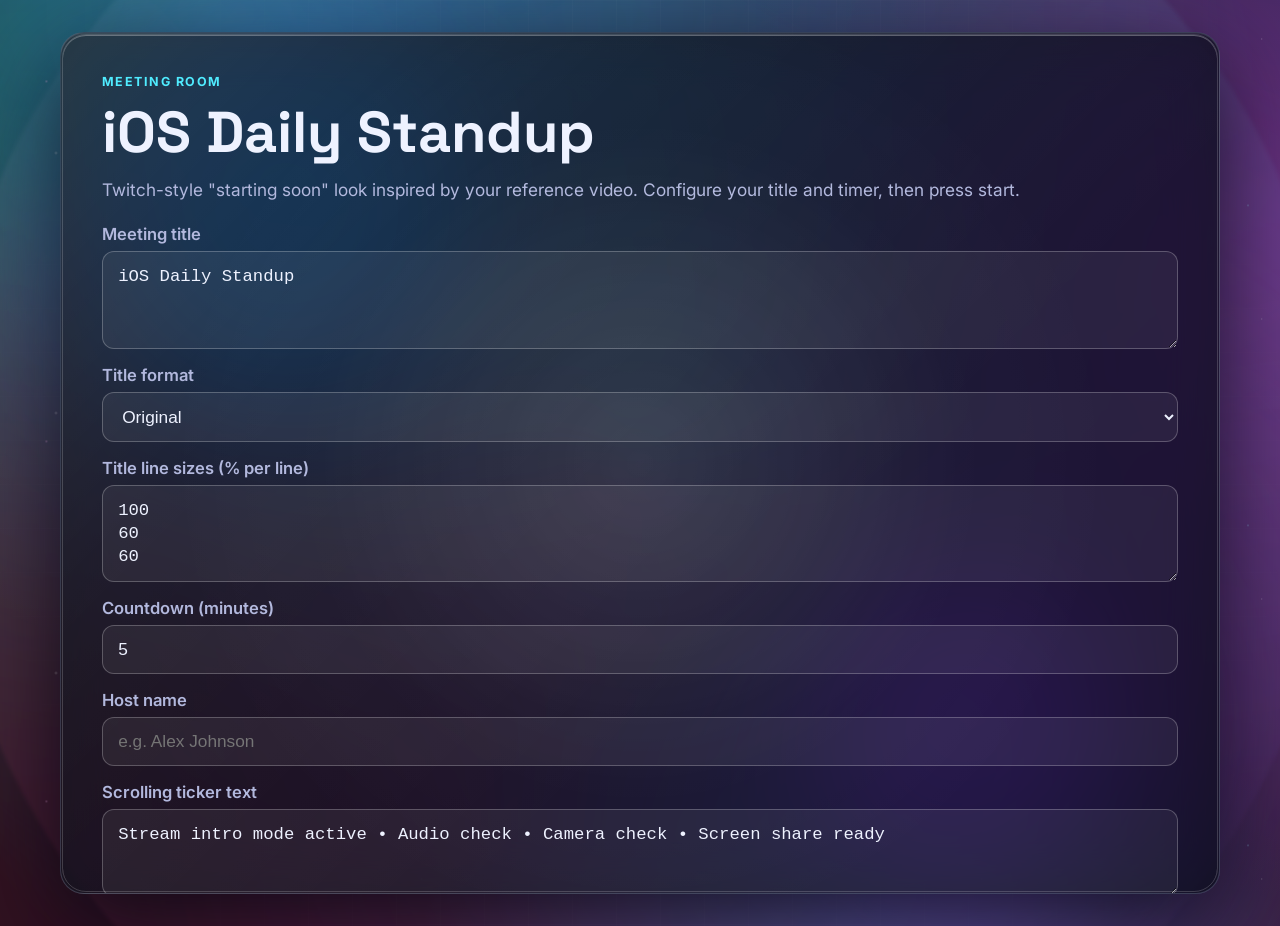
<file: index.html>
<!doctype html>
<html lang="en">
  <head>
    <meta charset="UTF-8" />
    <meta name="viewport" content="width=device-width, initial-scale=1.0" />
    <title>Meeting Waiting Screen</title>
    <link rel="preconnect" href="https://fonts.googleapis.com" />
    <link rel="preconnect" href="https://fonts.gstatic.com" crossorigin />
    <link
      href="https://fonts.googleapis.com/css2?family=Inter:wght@400;600;700;800&family=Space+Grotesk:wght@500;700&display=swap"
      rel="stylesheet"
    />
    <link rel="stylesheet" href="styles.css" />
  </head>
  <body>
    <main class="app-shell">
      <div class="bg-motion-layer" aria-hidden="true"></div>
      <div class="liquid-bg liquid-bg-a" aria-hidden="true"></div>
      <div class="liquid-bg liquid-bg-b" aria-hidden="true"></div>
      <div class="liquid-bg liquid-bg-c" aria-hidden="true"></div>
          <div class="aurora aurora-a"></div>
          <div class="aurora aurora-b"></div>
          <div class="nebula-ring" aria-hidden="true"></div>
          <div class="prism-overlay" aria-hidden="true"></div>
          <div class="scanline-overlay" aria-hidden="true"></div>
          <div class="sparkle-overlay" aria-hidden="true"></div>
          <div class="grid-overlay" aria-hidden="true"></div>

      <section class="panel config-panel" id="configPanel">
        <p class="eyebrow">Meeting Room</p>
        <h1 id="titlePreview">iOS Daily Standup</h1>
        <p class="subtitle">
          Twitch-style "starting soon" look inspired by your reference video.
          Configure your title and timer, then press start.
        </p>

        <form id="configForm" class="form-grid" autocomplete="off">
          <label>
            Meeting title
            <textarea
              id="meetingTitle"
              rows="3"
              maxlength="140"
              placeholder="Type your meeting title (multiple lines supported)"
              required
            >iOS Daily Standup</textarea>
          </label>

          <label>
            Title format
            <select id="titleFormat">
              <option value="original">Original</option>
              <option value="uppercase">UPPERCASE</option>
              <option value="titlecase">Title Case</option>
            </select>
          </label>

          <label>
            Title line sizes (% per line)
            <textarea
              id="titleLineSizes"
              rows="3"
              placeholder="100&#10;75&#10;60"
            >100
60
60</textarea>
          </label>

          <label>
            Countdown (minutes)
            <input
              id="meetingMinutes"
              type="number"
              min="1"
              max="180"
              value="5"
              required
            />
          </label>

          <label>
            Host name
            <input
              id="meetingHost"
              type="text"
              maxlength="80"
              placeholder="e.g. Alex Johnson"
            />
          </label>

          <label>
            Scrolling ticker text
            <textarea
              id="tickerMessage"
              rows="2"
              maxlength="240"
              placeholder="Type scrolling ticker text"
            >Stream intro mode active • Audio check • Camera check • Screen share ready</textarea>
          </label>

          <label>
            Animated background style
            <select id="backgroundTheme">
              <option value="nebula">Nebula Glow</option>
              <option value="sunset">Sunset Wave</option>
              <option value="matrix">Matrix Pulse</option>
              <option value="frost">Frost Bloom</option>
            </select>
          </label>

          <label class="checkbox-field">
            <input id="gentleVisuals" type="checkbox" />
            Gentle visuals (reduce blinking)
          </label>

          <label>
            Background music (built-in tracks)
            <select id="meetingMusicPreset">
              <option value="">No music</option>
              <option value="music/CalmWorkflow-FULL.mp3">Calm Workflow (Focus)</option>
              <option value="music/ChillVibesOnly-FULL.mp3">Chill Vibes Only (Lo‑fi)</option>
              <option value="music/AGrantedWish-FULL.mp3">A Granted Wish</option>
              <option value="music/Awards.mp3">Awards</option>
              <option value="music/BeyondtheSunset-FULL.mp3">Beyond the Sunset</option>
              <option value="music/BlueSkyFULL.mp3">Blue Sky</option>
              <option value="music/CalmCorporateAmbient.mp3">Calm Corporate Ambient</option>
              <option value="music/Champions-FULL.mp3">Champions</option>
              <option value="music/CorporateMotivationalInspiration-FULL.mp3">Corporate Motivational Inspiration</option>
              <option value="music/CorporatePerfection-FULL.mp3">Corporate Perfection</option>
              <option value="music/DanceAllNight-FULL.mp3">Dance All Night</option>
              <option value="music/DecisionsFULL.mp3">Decisions</option>
              <option value="music/Discover FULL.mp3">Discover</option>
              <option value="music/DreamCorporation-FULL.mp3">Dream Corporation</option>
              <option value="music/7bolzaZvgKbE.128.mp3">7bolzaZvgKbE (Upbeat)</option>
            </select>
          </label>

          <label>
            Or upload local music (mp3)
            <input id="meetingMusic" type="file" accept="audio/mpeg,audio/mp3" />
          </label>

          <div class="audio-preview-controls">
            <button id="previewMusicBtn" type="button">Preview Music</button>
            <span id="previewMusicStatus" class="preview-status">No track selected.</span>
          </div>

          <p class="inline-help">
            Use the included Chrome extension to push Meet participant updates directly to this page via
            <code>window.postMessage</code> using
            <code>{ type: "meet-presence-event", event: { type: "joined"|"left", name, timestamp, id? } }</code>.
            <span class="inline-help-actions">
              <a
                class="help-install-btn"
                href="https://developer.chrome.com/docs/extensions/get-started/tutorial/hello-world#load-unpacked"
                target="_blank"
                rel="noopener noreferrer"
              >
                Click here to install (quick guide)
              </a>
            </span>
            Chrome does not allow one-click install for local folders, so for this repo you still need:
            open
            <a href="chrome://extensions" target="_blank" rel="noopener noreferrer">chrome://extensions</a>,
            enable <strong>Developer mode</strong>, then click <strong>Load unpacked</strong> and select
            <code>chrome-extension/</code>.
          </p>

          <button id="startBtn" type="submit">Start Waiting Screen</button>
        </form>
      </section>

      <section class="panel waiting-panel hidden" id="waitingPanel">
        <div class="live-chip" aria-hidden="true"><span></span> LIVE EVENT</div>
        <p class="badge">Welcome to</p>
        <h2 id="meetingTitleDisplay" class="waiting-title">iOS Daily Standup</h2>
        <p id="meetingHostDisplay" class="host-pill hidden">Hosted by Alex Johnson</p>
        <label class="checkbox-field waiting-toggle">
          <input id="gentleVisualsWaiting" type="checkbox" />
        </label>

        <div class="countdown-stage" id="countdownStage">
          <p id="countdownDisplay" class="timer" aria-live="polite">
            <span class="digit" data-digit="m1">0</span>
            <span class="digit" data-digit="m2">5</span>
            <span class="colon">:</span>
            <span class="digit" data-digit="s1">0</span>
            <span class="digit" data-digit="s2">0</span>
          </p>
        </div>

        <div id="inProgressStage" class="in-progress-stage hidden" hidden aria-live="polite">
          <span class="in-progress-spinner" aria-hidden="true"></span>
          <p class="in-progress-text">Meeting in progress</p>
        </div>

        <div class="progress-bar-wrap" aria-hidden="true">
          <div class="progress-bar" id="barProgress"></div>
        </div>

        <p class="ticker" id="tickerText">
          <span class="ticker-track" id="tickerTrack">Stream intro mode active • Audio check • Camera check • Screen share ready • Stream intro mode active • Audio check • Camera check • Screen share ready •</span>
        </p>

        <section class="presence-panel" id="presencePanel" aria-live="polite">
          <p class="presence-title">Meet attendance activity</p>
          <p class="presence-status" id="presenceStatus">
            Waiting for Chrome extension events.
          </p>
          <p class="presence-counts">
            Joined: <span id="joinedCount">0</span> • Left: <span id="leftCount">0</span>
          </p>
          <p class="presence-title">Current participants</p>
          <ul id="presencePeople" class="presence-events"></ul>
          <ul id="presenceEvents" class="presence-events hidden" aria-hidden="true"></ul>
        </section>

      </section>
    </main>

    <script src="script.js"></script>
  </body>
</html>
</file>
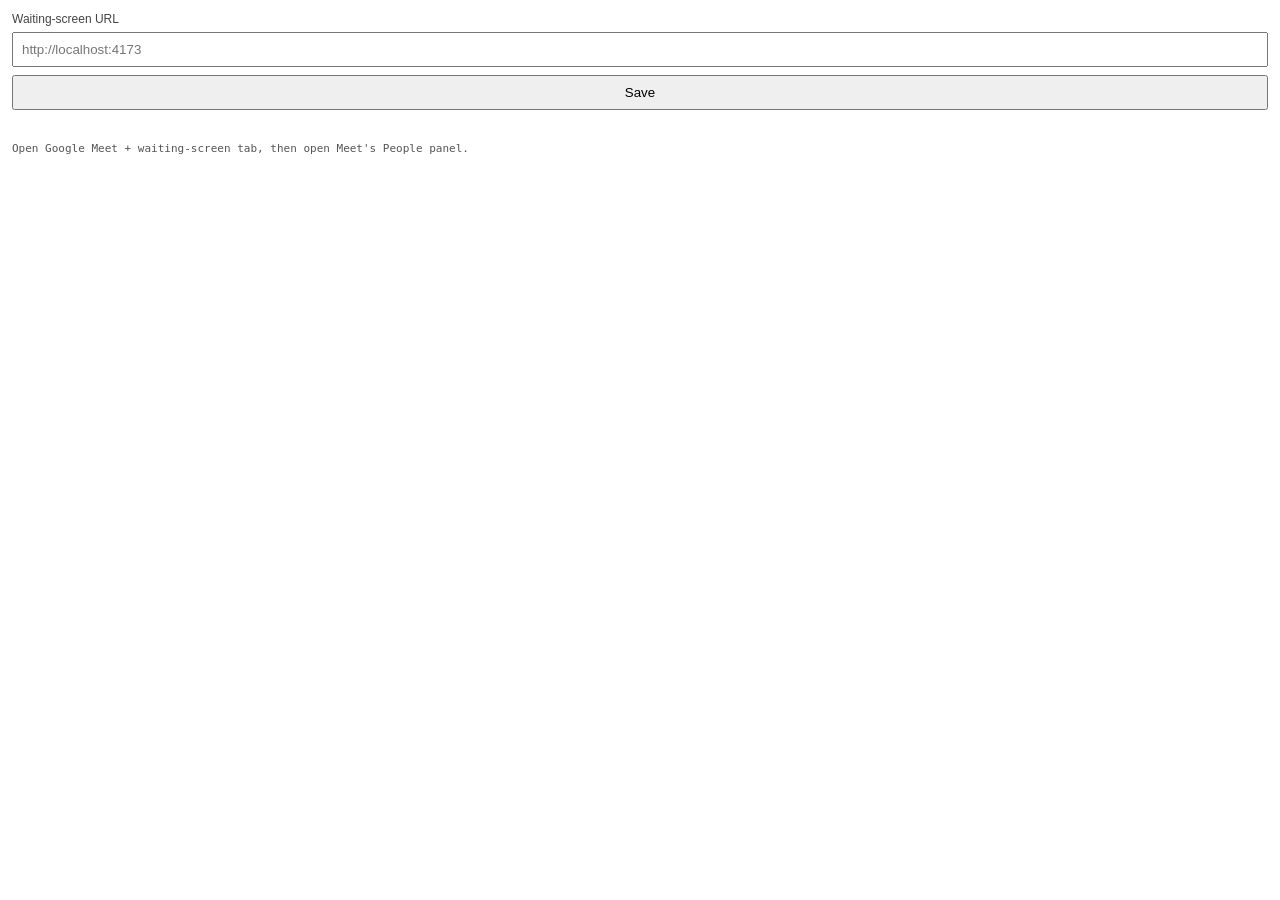
<file: chrome-extension/popup.html>
<!doctype html>
<html>
  <head>
    <meta charset="utf-8" />
    <meta name="viewport" content="width=device-width,initial-scale=1" />
    <title>Meet Activity Bridge</title>
    <style>
      body { font-family: Arial, sans-serif; margin: 12px; min-width: 320px; }
      label { display: block; font-size: 12px; margin-bottom: 6px; color: #444; }
      input { width: 100%; box-sizing: border-box; padding: 8px; margin-bottom: 8px; }
      button { width: 100%; padding: 8px; cursor: pointer; }
      #status { margin-top: 8px; font-size: 12px; color: #0a5; min-height: 16px; }
      code { font-size: 11px; display: block; margin-top: 8px; color: #555; }
    </style>
  </head>
  <body>
    <label for="targetUrl">Waiting-screen URL</label>
    <input id="targetUrl" type="url" placeholder="http://localhost:4173" />
    <button id="saveBtn">Save</button>
    <div id="status"></div>
    <code>Open Google Meet + waiting-screen tab, then open Meet's People panel.</code>
    <script src="popup.js"></script>
  </body>
</html>
</file>
<file: styles.css>
:root {
  color-scheme: dark;
  --bg: #020207;
  --panel: rgba(5, 8, 18, 0.78);
  --panel-border: rgba(201, 226, 255, 0.2);
  --text: #eef2ff;
  --muted: #b2b8dd;
  --accent: #50ecff;
  --accent-2: #a771ff;
  --danger: #ff4d8d;
}

* {
  box-sizing: border-box;
}

body {
  margin: 0;
  min-height: 100vh;
  font-family: 'Inter', system-ui, sans-serif;
  color: var(--text);
  --mx: 50%;
  --my: 50%;
  background: radial-gradient(circle at 22% 10%, #12185a 0, transparent 36%),
    radial-gradient(circle at 80% 20%, #4a145f 0, transparent 40%),
    radial-gradient(circle at 52% 84%, #0a4564 0, transparent 34%), var(--bg);
  background-size: 130% 130%;
  animation: ambientShift 18s ease-in-out infinite;
  overflow-x: hidden;
  overflow-y: auto;
}

body[data-bg-theme='nebula'] {
  --bg: #020207;
  --panel: rgba(5, 8, 18, 0.78);
  --panel-border: rgba(201, 226, 255, 0.2);
  --accent: #50ecff;
  --accent-2: #a771ff;
  --danger: #ff4d8d;
}

body[data-bg-theme='sunset'] {
  --bg: #1a0814;
  --panel: rgba(26, 10, 25, 0.76);
  --panel-border: rgba(255, 203, 164, 0.28);
  --accent: #ff9f5d;
  --accent-2: #ff5fa2;
  --danger: #ff4d8d;
  background: radial-gradient(circle at 12% 12%, #4f113d 0, transparent 37%),
    radial-gradient(circle at 86% 16%, #933417 0, transparent 42%),
    radial-gradient(circle at 52% 86%, #3f173a 0, transparent 38%), var(--bg);
}

body[data-bg-theme='matrix'] {
  --bg: #030f0a;
  --panel: rgba(3, 20, 13, 0.8);
  --panel-border: rgba(125, 255, 180, 0.24);
  --accent: #4dff9f;
  --accent-2: #30d2be;
  --danger: #7dffb4;
  background: radial-gradient(circle at 15% 10%, #0f532f 0, transparent 37%),
    radial-gradient(circle at 80% 18%, #0d4538 0, transparent 42%),
    radial-gradient(circle at 50% 82%, #07271e 0, transparent 38%), var(--bg);
}

body[data-bg-theme='frost'] {
  --bg: #07111d;
  --panel: rgba(8, 20, 34, 0.78);
  --panel-border: rgba(185, 233, 255, 0.24);
  --accent: #7fd5ff;
  --accent-2: #9fbeff;
  --danger: #7bd8ff;
  background: radial-gradient(circle at 15% 10%, #174a74 0, transparent 37%),
    radial-gradient(circle at 84% 20%, #1d3268 0, transparent 42%),
    radial-gradient(circle at 50% 88%, #0a2e4f 0, transparent 38%), var(--bg);
}

.app-shell {
  min-height: 100vh;
  display: grid;
  place-items: center;
  padding: clamp(1.2rem, 3vw, 2rem);
  position: relative;
  overflow: hidden;
}

.bg-motion-layer {
  position: absolute;
  inset: -35%;
  pointer-events: none;
  z-index: 0;
  opacity: 0.55;
  background: conic-gradient(
      from 0deg at 25% 32%,
      rgba(80, 236, 255, 0.35),
      rgba(167, 113, 255, 0.18),
      rgba(255, 77, 141, 0.28),
      rgba(94, 255, 181, 0.22),
      rgba(80, 236, 255, 0.35)
    ),
    radial-gradient(circle at 70% 65%, rgba(140, 161, 255, 0.28), transparent 52%);
  filter: blur(50px) saturate(125%);
  transform-origin: 50% 50%;
  animation: bgOrbit 28s linear infinite, bgPulse 12s ease-in-out infinite;
}

.liquid-bg {
  position: absolute;
  width: 120vmax;
  aspect-ratio: 1;
  border-radius: 43% 57% 53% 47% / 40% 46% 54% 60%;
  pointer-events: none;
  filter: blur(22px) saturate(120%);
  opacity: 0.35;
  z-index: 0;
}

.liquid-bg-a {
  top: -35vmax;
  left: -18vmax;
  background: radial-gradient(circle at 30% 30%, rgba(131, 255, 251, 0.5), rgba(80, 236, 255, 0.12) 48%, transparent 70%);
  animation: liquidMorphA 24s ease-in-out infinite;
}

.liquid-bg-b {
  right: -24vmax;
  bottom: -40vmax;
  background: radial-gradient(circle at 56% 52%, rgba(200, 133, 255, 0.42), rgba(255, 77, 141, 0.16) 46%, transparent 70%);
  animation: liquidMorphB 26s ease-in-out infinite;
}

.liquid-bg-c {
  left: 50%;
  top: 50%;
  width: 95vmax;
  transform: translate(-50%, -50%);
  opacity: 0.26;
  background: radial-gradient(circle at 45% 40%, rgba(94, 255, 181, 0.33), rgba(75, 151, 255, 0.1) 44%, transparent 72%);
  animation: liquidMorphC 20s ease-in-out infinite;
}

.grid-overlay {
  position: absolute;
  inset: 0;
  background-image: linear-gradient(rgba(255, 255, 255, 0.04) 1px, transparent 1px),
    linear-gradient(90deg, rgba(255, 255, 255, 0.03) 1px, transparent 1px);
  background-size: 44px 44px;
  mask-image: radial-gradient(circle at 50% 50%, black 35%, transparent 90%);
  pointer-events: none;
  animation: gridDrift 20s linear infinite;
}

body[data-bg-theme='sunset'] .grid-overlay {
  opacity: 0.25;
  background-image: linear-gradient(rgba(255, 196, 170, 0.14) 1px, transparent 1px),
    linear-gradient(90deg, rgba(255, 146, 163, 0.1) 1px, transparent 1px);
}

body[data-bg-theme='matrix'] .grid-overlay {
  opacity: 0.4;
  background-image: linear-gradient(rgba(77, 255, 159, 0.12) 1px, transparent 1px),
    linear-gradient(90deg, rgba(48, 210, 190, 0.11) 1px, transparent 1px);
}

body[data-bg-theme='frost'] .grid-overlay {
  opacity: 0.34;
  background-image: linear-gradient(rgba(185, 233, 255, 0.12) 1px, transparent 1px),
    linear-gradient(90deg, rgba(159, 190, 255, 0.1) 1px, transparent 1px);
}

.sparkle-overlay {
  position: absolute;
  inset: -20%;
  pointer-events: none;
  opacity: 0.35;
  background-image: radial-gradient(2px 2px at 20% 30%, rgba(255, 255, 255, 0.8), transparent),
    radial-gradient(1.5px 1.5px at 70% 22%, rgba(146, 228, 255, 0.9), transparent),
    radial-gradient(1.8px 1.8px at 84% 74%, rgba(255, 182, 240, 0.85), transparent),
    radial-gradient(1.2px 1.2px at 42% 80%, rgba(255, 255, 255, 0.6), transparent);
  background-size: 260px 260px, 320px 320px, 360px 360px, 280px 280px;
  animation: sparkleDrift 16s linear infinite;
}

.scanline-overlay {
  position: absolute;
  inset: -15%;
  pointer-events: none;
  opacity: 0.1;
  background-image: repeating-linear-gradient(
    180deg,
    rgba(255, 255, 255, 0.08) 0,
    rgba(255, 255, 255, 0.08) 1px,
    transparent 1px,
    transparent 7px
  );
  mix-blend-mode: soft-light;
  animation: scanlineSlide 8s linear infinite;
}

.prism-overlay {
  position: absolute;
  inset: -18%;
  pointer-events: none;
  z-index: 0;
  opacity: 0.34;
  background:
    radial-gradient(circle at 15% 25%, rgba(125, 255, 230, 0.28), transparent 38%),
    radial-gradient(circle at 78% 24%, rgba(255, 131, 228, 0.26), transparent 40%),
    radial-gradient(circle at 52% 78%, rgba(117, 163, 255, 0.22), transparent 42%),
    conic-gradient(
      from 35deg at 50% 50%,
      rgba(80, 236, 255, 0.12),
      rgba(167, 113, 255, 0.08),
      rgba(255, 77, 141, 0.12),
      rgba(94, 255, 181, 0.1),
      rgba(80, 236, 255, 0.12)
    );
  mix-blend-mode: screen;
  filter: blur(12px) saturate(140%);
  animation: prismShift 18s ease-in-out infinite alternate;
}

body[data-bg-theme='frost'] .scanline-overlay {
  opacity: 0.16;
}

body[data-bg-theme='sunset'] .prism-overlay {
  opacity: 0.42;
  filter: blur(10px) saturate(145%);
}

body[data-bg-theme='matrix'] .prism-overlay {
  opacity: 0.3;
  filter: blur(13px) saturate(125%);
}

body[data-bg-theme='frost'] .prism-overlay {
  opacity: 0.36;
}

.aurora {
  position: absolute;
  border-radius: 50%;
  filter: blur(72px);
  opacity: 0.55;
  pointer-events: none;
}

.aurora-a {
  width: 370px;
  height: 370px;
  background: #1894ff;
  top: 6%;
  left: 7%;
  animation: floatA 9s ease-in-out infinite;
}

.aurora-b {
  width: 320px;
  height: 320px;
  background: #a24eff;
  bottom: 4%;
  right: 12%;
  animation: floatB 8.5s ease-in-out infinite;
}

body[data-bg-theme='sunset'] .aurora-a {
  background: #ff8d4f;
}

body[data-bg-theme='sunset'] .aurora-b {
  background: #ff4ca8;
}

body[data-bg-theme='matrix'] .aurora-a {
  background: #3df290;
}

body[data-bg-theme='matrix'] .aurora-b {
  background: #1cd2bf;
}

body[data-bg-theme='frost'] .aurora-a {
  background: #6ec6ff;
}

body[data-bg-theme='frost'] .aurora-b {
  background: #8fb4ff;
}

.nebula-ring {
  position: absolute;
  width: min(120vmax, 1400px);
  aspect-ratio: 1;
  border-radius: 50%;
  pointer-events: none;
  background: conic-gradient(
    from 0deg,
    rgba(80, 236, 255, 0.16),
    rgba(167, 113, 255, 0.07),
    rgba(255, 77, 141, 0.13),
    rgba(80, 236, 255, 0.16)
  );
  filter: blur(2px);
  opacity: 0.7;
  animation: ringSpin 20s linear infinite;
}

@keyframes floatA {
  0%,
  100% {
    transform: translate(0, 0);
  }
  50% {
    transform: translate(35px, -24px);
  }
}

@keyframes floatB {
  0%,
  100% {
    transform: translate(0, 0);
  }
  50% {
    transform: translate(-28px, 35px);
  }
}

@keyframes prismShift {
  0% {
    transform: rotate(0deg) scale(1);
  }
  50% {
    transform: rotate(14deg) scale(1.06);
  }
  100% {
    transform: rotate(-10deg) scale(1.02);
  }
}

.panel {
  position: relative;
  width: min(1160px, 100%);
  border: 1px solid var(--panel-border);
  background: linear-gradient(
      135deg,
      rgba(255, 255, 255, 0.12) 0%,
      rgba(255, 255, 255, 0.05) 28%,
      rgba(255, 255, 255, 0.01) 64%
    ),
    var(--panel);
  backdrop-filter: blur(24px) saturate(165%);
  -webkit-backdrop-filter: blur(24px) saturate(165%);
  border-radius: 24px;
  box-shadow: 0 28px 96px rgba(1, 3, 12, 0.78), inset 0 1px 0 rgba(255, 255, 255, 0.09);
  padding: clamp(1.6rem, 3.2vw, 2.9rem);
  z-index: 1;
  overflow: hidden;
  transform: none;
}

.panel::before {
  content: '';
  position: absolute;
  inset: -2px;
  border-radius: inherit;
  pointer-events: none;
  background: radial-gradient(760px circle at var(--mx) var(--my), rgba(255, 255, 255, 0.16), rgba(255, 255, 255, 0.02) 42%, transparent 62%);
  mix-blend-mode: screen;
  opacity: 0.72;
}

.panel::after {
  content: '';
  position: absolute;
  inset: 1px;
  border-radius: inherit;
  pointer-events: none;
  border: 1px solid rgba(255, 255, 255, 0.18);
  box-shadow: inset 0 1px 0 rgba(255, 255, 255, 0.3);
}

.config-panel {
  max-height: calc(100vh - 2.4rem);
  overflow-y: auto;
}

.hidden,
[hidden] {
  display: none !important;
}

.eyebrow,
.badge {
  margin: 0;
  color: var(--accent);
  text-transform: uppercase;
  letter-spacing: 0.12em;
  font-weight: 700;
  font-size: 0.78rem;
}

h1,
h2 {
  margin: 0.6rem 0 0;
  font-family: 'Space Grotesk', 'Inter', sans-serif;
  font-size: clamp(1.95rem, 4.8vw, 3.6rem);
  line-height: 1.15;
}

.subtitle {
  margin: 0.9rem 0 1.5rem;
  color: var(--muted);
  font-size: 1.08rem;
}

.host-pill {
  margin: 0.75rem 0 0;
  display: inline-block;
  padding: 0.45rem 0.8rem;
  border-radius: 999px;
  font-size: 0.9rem;
  font-weight: 700;
  letter-spacing: 0.04em;
  color: #03141f;
  background: linear-gradient(120deg, var(--accent), #8bf4ff);
  box-shadow: 0 10px 28px rgba(80, 236, 255, 0.35);
}

.waiting-toggle {
  width: fit-content;
  margin: 0.9rem auto 0;
  font-size: 0.92rem;
  color: #d6f6ff;
}

.secondary-btn {
  margin: 0.9rem auto 0;
  padding: 0.5rem 0.9rem;
  border-radius: 999px;
  border: 1px solid rgba(139, 244, 255, 0.6);
  background: rgba(3, 20, 31, 0.5);
  color: #dff9ff;
  font-weight: 700;
  cursor: pointer;
}

.secondary-btn:hover,
.secondary-btn:focus-visible {
  background: rgba(3, 20, 31, 0.72);
}

.form-grid {
  display: grid;
  gap: 1rem;
}

label {
  display: grid;
  gap: 0.45rem;
  color: var(--muted);
  font-weight: 600;
  font-size: 1.04rem;
}

.checkbox-field {
  display: flex;
  align-items: center;
  gap: 0.6rem;
  cursor: pointer;
}

.checkbox-field input {
  width: 1.1rem;
  height: 1.1rem;
  margin: 0;
}

.inline-help {
  margin: -0.3rem 0 0;
  color: var(--muted);
  font-size: 0.94rem;
  line-height: 1.45;
}

.inline-help code {
  color: #d2f8ff;
  word-break: break-word;
}

.inline-help-actions {
  display: block;
  margin: 0.45rem 0 0.5rem;
}

.help-install-btn {
  display: inline-block;
  color: #03141f;
  text-decoration: none;
  font-weight: 700;
  border-radius: 10px;
  padding: 0.45rem 0.72rem;
  background: linear-gradient(120deg, var(--accent), #8bf4ff);
}

.help-install-btn:hover,
.help-install-btn:focus-visible {
  filter: brightness(1.08);
}

input,
select,
textarea {
  border: 1px solid rgba(255, 255, 255, 0.24);
  background: rgba(255, 255, 255, 0.06);
  color: var(--text);
  border-radius: 12px;
  padding: 0.8rem 0.95rem;
  font-size: 1.08rem;
  outline: none;
}

input:focus,
select:focus,
textarea:focus {
  border-color: var(--accent);
  box-shadow: 0 0 0 3px rgba(80, 236, 255, 0.2);
}


textarea {
  resize: vertical;
  min-height: 5.5rem;
  line-height: 1.35;
}

#titlePreview,
.waiting-title {
  white-space: normal;
}

.title-line {
  display: block;
  line-height: 1.08;
}
button {
  border: none;
  border-radius: 12px;
  padding: 0.85rem 1rem;
  font-size: 1.08rem;
  font-weight: 700;
  color: white;
  background: linear-gradient(120deg, var(--accent), var(--accent-2));
  cursor: pointer;
}

.audio-preview-controls {
  display: flex;
  flex-wrap: wrap;
  align-items: center;
  gap: 0.7rem;
}

.preview-status {
  color: var(--muted);
  font-size: 0.95rem;
}

.waiting-panel {
  text-align: center;
  display: grid;
  justify-items: center;
  gap: 1.15rem;
  padding-block: clamp(1.6rem, 3.5vw, 3.2rem);
}

.live-chip {
  display: inline-flex;
  align-items: center;
  gap: 0.45rem;
  font-size: 0.72rem;
  letter-spacing: 0.11em;
  text-transform: uppercase;
  color: #ffd8ea;
  background: rgba(255, 77, 141, 0.16);
  border: 1px solid rgba(255, 77, 141, 0.5);
  border-radius: 999px;
  padding: 0.36rem 0.72rem;
}

.live-chip span {
  width: 9px;
  height: 9px;
  border-radius: 999px;
  background: var(--danger);
  box-shadow: 0 0 12px rgba(255, 77, 141, 0.8);
  animation: pulse 1s ease-in-out infinite;
}

.waiting-title {
  max-width: 20ch;
  font-size: clamp(2.9rem, 8vw, 6.4rem);
  line-height: 1.08;
  background: linear-gradient(96deg, #d6ffff, #c9d6ff 40%, #ffc6f4 72%);
  -webkit-background-clip: text;
  background-clip: text;
  color: transparent;
}

.countdown-stage {
  margin: 0.6rem 0 0.2rem;
  width: min(88vw, 740px);
  display: grid;
  place-items: center;
  position: relative;
  border: 1px solid rgba(255, 255, 255, 0.18);
  border-radius: 20px;
  background: linear-gradient(180deg, rgba(255, 255, 255, 0.12), rgba(255, 255, 255, 0.03));
  backdrop-filter: blur(8px);
  padding: 1.35rem 1.25rem;
}

.in-progress-stage {
  margin: 0.6rem 0 0.2rem;
  width: min(88vw, 740px);
  display: grid;
  place-items: center;
  gap: 0.8rem;
  border: 1px solid rgba(255, 255, 255, 0.2);
  border-radius: 20px;
  background: linear-gradient(180deg, rgba(255, 255, 255, 0.12), rgba(255, 255, 255, 0.03));
  backdrop-filter: blur(8px);
  padding: 1.5rem 1.25rem;
}

.in-progress-spinner {
  width: 58px;
  height: 58px;
  border-radius: 50%;
  border: 4px solid rgba(255, 255, 255, 0.2);
  border-top-color: var(--accent);
  border-right-color: var(--accent-2);
  animation: spin 900ms linear infinite;
}

.in-progress-text {
  margin: 0;
  font-size: clamp(1.2rem, 2.4vw, 1.6rem);
  font-weight: 700;
  letter-spacing: 0.06em;
  text-transform: uppercase;
  color: #e8eeff;
  animation: inProgressPulse 1.5s ease-in-out infinite;
}

.timer {
  margin: 0;
  font-size: clamp(3.8rem, 13vw, 8.4rem);
  line-height: 1;
  font-weight: 800;
  letter-spacing: 0.06em;
  display: inline-flex;
  align-items: center;
  gap: 0.22em;
  text-shadow: 0 16px 36px rgba(0, 0, 0, 0.5);
}

.digit {
  min-width: 0.66em;
  display: inline-grid;
  place-items: center;
  padding: 0.14em 0.08em;
  border-radius: 0.16em;
  background: linear-gradient(180deg, rgba(255, 255, 255, 0.15), rgba(255, 255, 255, 0.03));
  border: 1px solid rgba(255, 255, 255, 0.32);
}

.colon {
  opacity: 0.88;
  animation: blink 1s steps(1, end) infinite;
}

@keyframes blink {
  0%,
  42% {
    opacity: 0.92;
  }
  52%,
  100% {
    opacity: 0.18;
  }
}

.digit-change {
  animation: flipIn 420ms cubic-bezier(0.2, 0.8, 0.2, 1);
}

body[data-visual-mode='gentle'] .colon,
body[data-visual-mode='gentle'] .live-chip span,
body[data-visual-mode='gentle'] .digit-change,
body[data-visual-mode='gentle'] .ticker-track,
body[data-visual-mode='gentle'] .scanline-overlay,
body[data-visual-mode='gentle'] .sparkle-overlay,
body[data-visual-mode='gentle'] .bg-motion-layer,
body[data-visual-mode='gentle'] .liquid-bg,
body[data-visual-mode='gentle'] .aurora,
body[data-visual-mode='gentle'] .nebula-ring,
body[data-visual-mode='gentle'] .prism-overlay,
body[data-visual-mode='gentle'] .grid-overlay {
  animation: none !important;
}

body[data-visual-mode='gentle'] .scanline-overlay,
body[data-visual-mode='gentle'] .sparkle-overlay,
body[data-visual-mode='gentle'] .grid-overlay {
  opacity: 0.08;
}

@keyframes flipIn {
  0% {
    transform: translateY(10px) rotateX(-76deg);
    opacity: 0.3;
    filter: blur(2px);
  }
  50% {
    opacity: 1;
  }
  100% {
    transform: translateY(0) rotateX(0deg);
    filter: blur(0);
  }
}

@keyframes spin {
  to {
    transform: rotate(360deg);
  }
}

@keyframes inProgressPulse {
  0%,
  100% {
    opacity: 0.72;
    text-shadow: 0 0 0 rgba(80, 236, 255, 0);
  }
  50% {
    opacity: 1;
    text-shadow: 0 0 16px rgba(80, 236, 255, 0.4);
  }
}

.progress-bar-wrap {
  width: min(90vw, 760px);
  height: 12px;
  border-radius: 999px;
  background: rgba(255, 255, 255, 0.11);
  overflow: hidden;
  border: 1px solid rgba(255, 255, 255, 0.25);
  backdrop-filter: blur(8px);
}

.progress-bar {
  height: 100%;
  width: 0;
  background: linear-gradient(90deg, var(--accent), var(--accent-2));
  box-shadow: 0 0 20px rgba(80, 236, 255, 0.45);
  transition: width 0.35s ease;
}

.ticker {
  margin: 0.2rem 0 0;
  width: min(90vw, 800px);
  color: var(--muted);
  font-size: 1rem;
  overflow: hidden;
  border-top: 1px solid rgba(255, 255, 255, 0.15);
  border-bottom: 1px solid rgba(255, 255, 255, 0.15);
  background: rgba(255, 255, 255, 0.05);
  backdrop-filter: blur(7px);
  border-radius: 12px;
  padding: 0.48rem 0;
  position: relative;
}

.ticker-track {
  display: inline-block;
  white-space: nowrap;
  padding-right: 2rem;
  animation: tickerMarquee 20s linear infinite;
}

.presence-panel {
  width: min(90vw, 820px);
  margin-top: 0.65rem;
  text-align: left;
  border: 1px solid rgba(255, 255, 255, 0.2);
  border-radius: 14px;
  background: rgba(4, 8, 24, 0.5);
  padding: 1rem 1.1rem;
  backdrop-filter: blur(10px);
}

.presence-hidden {
  display: none;
}

.presence-title,
.presence-status,
.presence-counts {
  margin: 0;
}

.presence-title {
  font-size: 0.98rem;
  text-transform: uppercase;
  letter-spacing: 0.08em;
  color: var(--accent);
}

.presence-status {
  margin-top: 0.3rem;
  color: var(--muted);
  font-size: 0.96rem;
}

.presence-counts {
  margin-top: 0.3rem;
  font-size: 0.98rem;
}

.presence-events {
  margin: 0.55rem 0 0;
  padding: 0;
  list-style: none;
  display: grid;
  gap: 0.35rem;
  max-height: 180px;
  overflow: auto;
}

.presence-events li {
  padding: 0.36rem 0.52rem;
  border-radius: 8px;
  border: 1px solid rgba(255, 255, 255, 0.14);
  background: rgba(255, 255, 255, 0.04);
  font-size: 0.95rem;
}

@keyframes tickerMarquee {
  0% {
    transform: translateX(100%);
  }
  100% {
    transform: translateX(-100%);
  }
}

@keyframes pulse {
  0%,
  100% {
    transform: scale(1);
    opacity: 1;
  }
  50% {
    transform: scale(0.72);
    opacity: 0.62;
  }
}

@keyframes ambientShift {
  0%,
  100% {
    background-position: 0% 50%;
  }
  50% {
    background-position: 100% 50%;
  }
}

@keyframes bgOrbit {
  0% {
    transform: rotate(0deg) scale(1);
  }
  50% {
    transform: rotate(180deg) scale(1.08);
  }
  100% {
    transform: rotate(360deg) scale(1);
  }
}

@keyframes bgPulse {
  0%,
  100% {
    opacity: 0.5;
  }
  50% {
    opacity: 0.72;
  }
}

@keyframes gridDrift {
  0% {
    transform: translate3d(0, 0, 0);
  }
  100% {
    transform: translate3d(22px, 16px, 0);
  }
}

@keyframes ringSpin {
  0% {
    transform: scale(1) rotate(0deg);
  }
  50% {
    transform: scale(1.04) rotate(180deg);
  }
  100% {
    transform: scale(1) rotate(360deg);
  }
}

@keyframes sparkleDrift {
  0% {
    transform: translate3d(0, 0, 0);
  }
  50% {
    transform: translate3d(-40px, -30px, 0);
  }
  100% {
    transform: translate3d(0, 0, 0);
  }
}

@keyframes scanlineSlide {
  0% {
    transform: translateY(0);
  }
  100% {
    transform: translateY(24px);
  }
}

@keyframes liquidMorphA {
  0%,
  100% {
    transform: translate3d(0, 0, 0) rotate(0deg) scale(1);
    border-radius: 43% 57% 53% 47% / 40% 46% 54% 60%;
  }
  50% {
    transform: translate3d(6vmax, 4vmax, 0) rotate(180deg) scale(1.08);
    border-radius: 58% 42% 45% 55% / 54% 40% 60% 46%;
  }
}

@keyframes liquidMorphB {
  0%,
  100% {
    transform: translate3d(0, 0, 0) rotate(0deg) scale(1);
    border-radius: 51% 49% 37% 63% / 56% 40% 60% 44%;
  }
  50% {
    transform: translate3d(-8vmax, -4vmax, 0) rotate(-180deg) scale(1.09);
    border-radius: 37% 63% 55% 45% / 42% 58% 42% 58%;
  }
}

@keyframes liquidMorphC {
  0%,
  100% {
    transform: translate(-50%, -50%) rotate(0deg) scale(1);
    border-radius: 54% 46% 58% 42% / 45% 55% 45% 55%;
  }
  50% {
    transform: translate(calc(-50% + 5vmax), calc(-50% - 3vmax)) rotate(160deg) scale(1.12);
    border-radius: 38% 62% 43% 57% / 62% 38% 62% 38%;
  }
}

@media (prefers-reduced-motion: reduce) {
  *,
  *::before,
  *::after {
    animation-duration: 0.01ms !important;
    animation-iteration-count: 1 !important;
    transition-duration: 0.01ms !important;
  }
}

@media (max-width: 580px) {
  .panel {
    border-radius: 16px;
  }

  .subtitle,
  .ticker {
    font-size: 0.88rem;
  }
}
</file>
